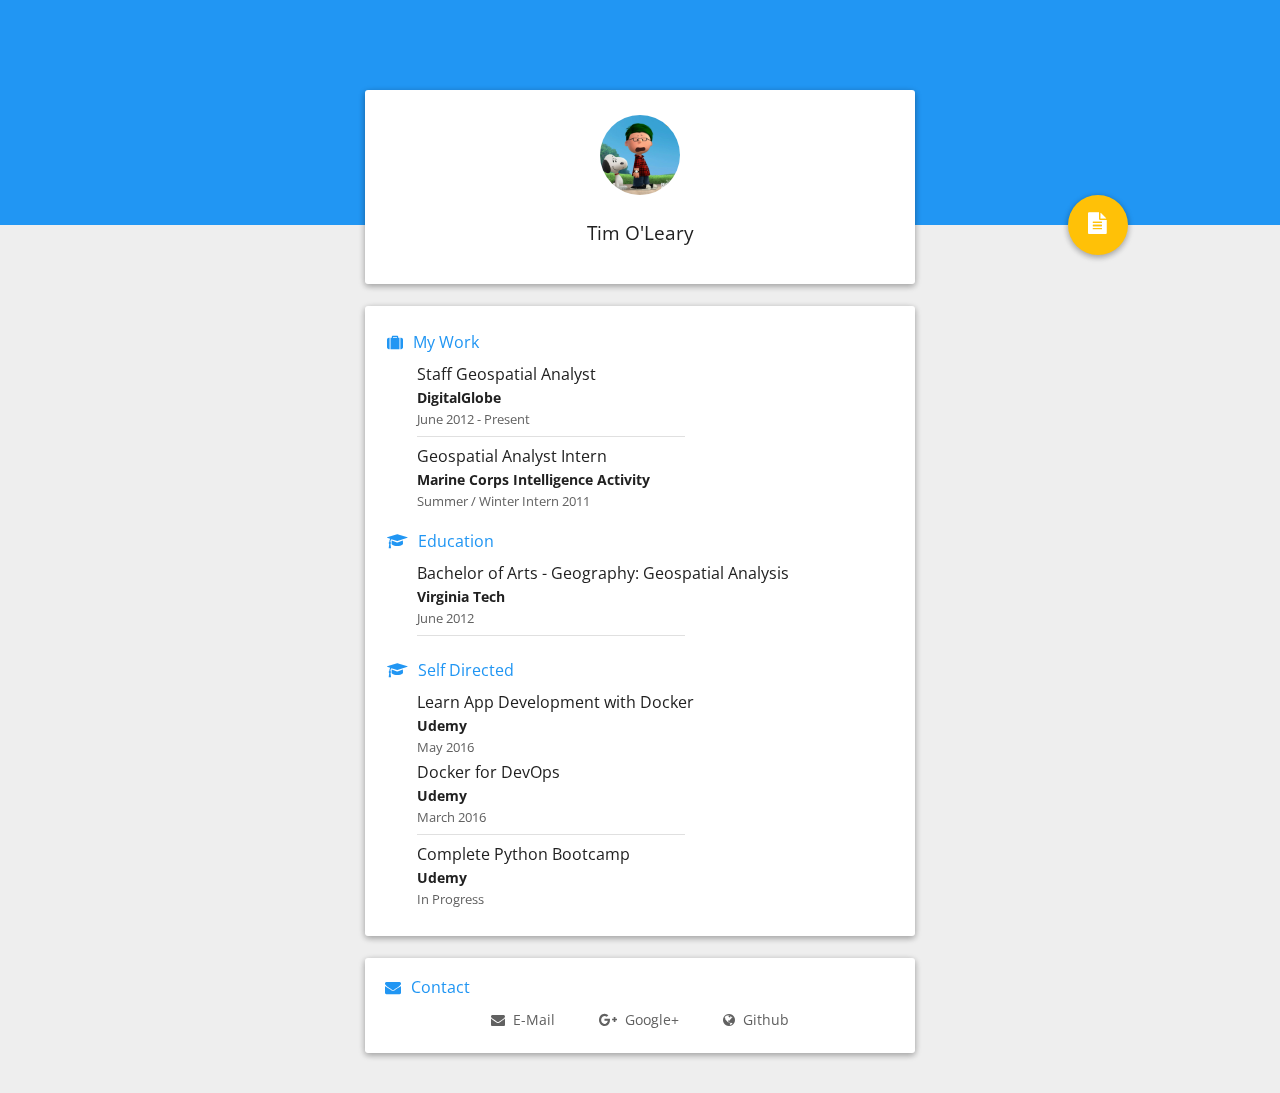
<file: index.html>
<!-- 
	* Personal Cards 1.0 by Luca Cassani *
	
	You can copy, modify, publish, use, sell, 
	or distribute this template for any purpose,
	commercial or non-commercial, and by any means. 
	It requires no special copyright notes nor attribution.
-->

<!DOCTYPE html>
<html lang="en">
<head>
	<title>www.timothydoleary.com</title>
	<link href="css/style.css" rel="stylesheet" type="text/css">
	<link href='https://fonts.googleapis.com/css?family=Open+Sans' rel='stylesheet' type='text/css'>
	<link rel="stylesheet" href="css/font-awesome.min.css">
	<meta name="description" content="Your meta-description here">
	<meta name="author" content="Luca Cassani">
	<meta name="viewport" content="width=device-width, user-scalable=no, initial-scale=1.0, minimum-scale=1.0, maximum-scale=1.0">
	<meta name="theme-color" content="#2196F3">
</head>
<body>
<div id="blue_bg"></div>
<header>
	<div id="quick_card" class="card">
		<div><img id="photo" src="img/peanuts_profile.jpg" /></div> <!-- replace photo in /img/ 705x705 -->
		<h1 id="name">Tim O'Leary</h1>
		<!--<h2 id="description">Your description here</h2>-->
	</div>
</header>
<main>
<div id="about_card" class="card">
	<section class="tab">
		<div class="title"><i class="fa fa-suitcase"></i>My Work</div>
		<div class="content">
			<section class="element"> 
					<div class="name">Staff Geospatial Analyst</div>
					<div class="sec-name">DigitalGlobe</div>
					<div class="info">June 2012 - Present</div>
					<!--<div class="info">Description and <a href="http://yourlinkhere" target="_blank">link</a></div>-->
			</section>
			<hr align="left"/>
			<section class="element">
					<div class="name">Geospatial Analyst Intern</div>
					<div class="sec-name">Marine Corps Intelligence Activity</div>
					<div class="info">Summer / Winter Intern 2011</div>
				<!--<div class="info">Description and <a href="http://yourlinkhere" target="_blank">link</a></div>-->
			</section>
			<!-- You can add more work details ! -->
		</div>
	</section>
	<!--<section class="tab">
		<div class="title"><i class="fa fa-tachometer"></i>Experience</div>
		<div class="content">
			<section class="element"> 
						<div class="name">Staff Geospatial Analyst</div>
						<div class="sec-name">DigitalGlobe</div>
						<div class="info">June 2012 - Present</div>
			</section>
			<hr align="left"/>
			<section class="element"> 
					<div class="name">Geospatial Analyst Intern</div>
					<div class="sec-name">Marine Corps Intelligence Activity</div>
					<div class="info">Summer / Winter Intern 2011</div>
			</section>
		</div>
	</section> -->
	<section class="tab">
		<div class="title"><i class="fa fa-graduation-cap"></i>Education</div>
		<div class="content">
			<section class="element">
				<div class="name">Bachelor of Arts - Geography: Geospatial Analysis</div>
				<div class="sec-name">Virginia Tech</div>
				<div class="info">June 2012</div>
			</section>
			<hr align="left"/>
			<!--<section class="element">
				<div class="name">Your second education</div>
				<div class="info">Date </div>
			</section>-->
			<!-- You can add more education details! -->
		</div>
	</section>
	<section class="tab">
		<div class="title"><i class="fa fa-graduation-cap"></i>Self Directed</div>
		<div class="content">
			<section class="element">
				<div class="name">Learn App Development with Docker</div>
				<div class="sec-name">Udemy</div>
				<div class="info">May 2016</div>
			</section>
			<section class="element">
				<div class="name">Docker for DevOps</div>
				<div class="sec-name">Udemy</div>
				<div class="info">March 2016</div>
			</section>
			<hr align="left"/>
			<section class="element">
				<div class="name">Complete Python Bootcamp</div>
				<div class="sec-name">Udemy</div>
				<div class="info">In Progress</div>
			</section>			
		</div>
	</section>	
</div>
<div id="contact_card" class="card">
	<section class="tab">
		<div class="title"><i class="fa fa-envelope"></i>Contact</div>
		<div class="content">
			<div class="contacts"><a href="mailto:olearytd12@gmail.com"><i class="fa fa-envelope"></i>&nbsp; E-Mail</a></div>
			<div class="contacts"><a href="https://plus.google.com/u/0/102607583582289385514/posts" target="_blank"><i class="fa fa-google-plus"></i>&nbsp; Google+</a></div>
			<div class="contacts"><a href="https://www.github.com/olearytd" target="_blank"><i class="fa fa-globe"></i>&nbsp; Github </a></div>
			<!-- You can add more contacts! -->
		</div>
	</section>
</div>
<a href="resume/TimothyOLeary_GeospatialAnalyst.pdf" target="_blank">
	<!--<div id="fab">&nbsp;<i class="fa fa-envelope"></i>&nbsp;</div>-->
	<div id="fab">&nbsp;<i class="fa fa-file-text"></i>&nbsp;</div>
</a>
</main>
<footer>
  <!--<small>Personal Cards, <a href="http://www.timothydoleary.com" target="_blank">Tim O'Leary</a></small>-->
</footer>
</body>
</html>
</file>
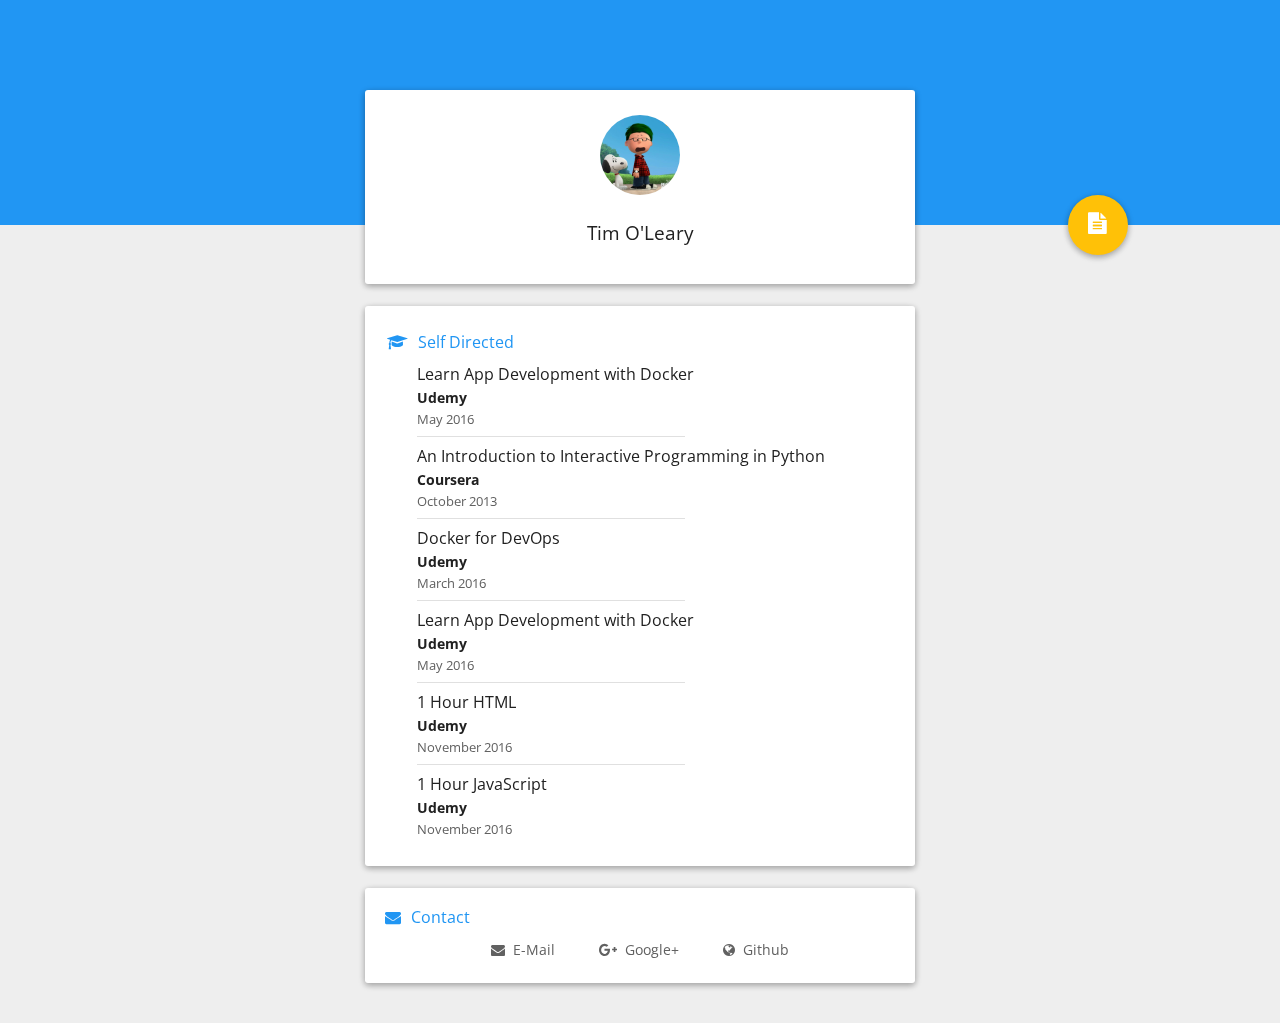
<file: studies.html>
<!-- 
	* Personal Cards 1.0 by Luca Cassani *
	
	You can copy, modify, publish, use, sell, 
	or distribute this template for any purpose,
	commercial or non-commercial, and by any means. 
	It requires no special copyright notes nor attribution.
-->

<!DOCTYPE html>
<html lang="en">
<head>
	<title>www.timothydoleary.com</title>
	<link href="css/style.css" rel="stylesheet" type="text/css">
	<link href='https://fonts.googleapis.com/css?family=Open+Sans' rel='stylesheet' type='text/css'>
	<link rel="stylesheet" href="css/font-awesome.min.css">
	<meta name="description" content="Your meta-description here">
	<meta name="author" content="Luca Cassani">
	<meta name="viewport" content="width=device-width, user-scalable=no, initial-scale=1.0, minimum-scale=1.0, maximum-scale=1.0">
	<meta name="theme-color" content="#2196F3">
</head>
<body>
<div id="blue_bg"></div>
<header>
	<div id="quick_card" class="card">
		<div><img id="photo" src="img/peanuts_profile.jpg" /></div> <!-- replace photo in /img/ 705x705 -->
		<h1 id="name">Tim O'Leary</h1>
		<!--<h2 id="description">Your description here</h2>-->
	</div>
</header>
<main>
<div id="about_card" class="card">
	<section class="tab">
		<div class="title"><i class="fa fa-graduation-cap"></i>Self Directed</div>
		<div class="content">
			<section class="element">
				<div class="name">Learn App Development with Docker</div>
				<div class="sec-name">Udemy</div>
				<div class="info">May 2016</div>
			</section>
			<hr align="left"/>			
			<section class="element">
				<div class="name">An Introduction to Interactive Programming in Python</div>
				<div class="sec-name">Coursera</div>
				<div class="info">October 2013</div>
			</section>	
			<hr align="left"/>					
			<section class="element">
				<div class="name">Docker for DevOps</div>
				<div class="sec-name">Udemy</div>
				<div class="info">March 2016</div>
			</section>
			<hr align="left"/>			
			<section class="element">
				<div class="name">Learn App Development with Docker</div>
				<div class="sec-name">Udemy</div>
				<div class="info">May 2016</div>
			</section>	
			<hr align="left"/>					
			<section class="element">
				<div class="name">1 Hour HTML</div>
				<div class="sec-name">Udemy</div>
				<div class="info">November 2016</div>
			</section>
			<hr align="left"/>						
			<section class="element">
				<div class="name">1 Hour JavaScript</div>
				<div class="sec-name">Udemy</div>
				<div class="info">November 2016</div>
			</section>			
		</div>
	</section>	
</div>
<div id="contact_card" class="card">
	<section class="tab">
		<div class="title"><i class="fa fa-envelope"></i>Contact</div>
		<div class="content">
			<div class="contacts"><a href="mailto:olearytd12@gmail.com"><i class="fa fa-envelope"></i>&nbsp; E-Mail</a></div>
			<div class="contacts"><a href="https://plus.google.com/u/0/102607583582289385514/posts" target="_blank"><i class="fa fa-google-plus"></i>&nbsp; Google+</a></div>
			<div class="contacts"><a href="https://www.github.com/olearytd" target="_blank"><i class="fa fa-globe"></i>&nbsp; Github </a></div>
		</div>
	</section>
</div>
<a href="resume/TimothyOLeary_GeospatialAnalyst.pdf" target="_blank">
	<div id="fab">&nbsp;<i class="fa fa-file-text"></i>&nbsp;</div>
</a>
</main>
<footer>
  <!--<small>Personal Cards, <a href="http://www.timothydoleary.com" target="_blank">Tim O'Leary</a></small>-->
</footer>
</body>
</html>
</file>
<file: css/style.css>
/*  
	* Personal Cards 1.0 by Luca Cassani *
	
	You can copy, modify, publish, use, sell, 
	or distribute this template for any purpose,
	commercial or non-commercial, and by any means. 
	It requires no special copyright notes nor attribution.	
*/

*{
	box-sizing: border-box;
}
body{
	margin:0;
	padding:0;
	color:#212121;
	background-color:#EEEEEE;
	font-family: 'Open Sans', sans-serif;
}
a{
	color:#2196F3; /*Change link color */
	text-decoration:none;
}
a:hover{
	color:#64B5F6; /*Change link color (on mouse over)*/
}
#blue_bg{
	z-index:-1;
	position:fixed;
	width:100%;
	height:25%;
	top:0;
	background-color:#2196F3; /* Change top background color */
}
.card{
	width:550px;
	margin:0 auto;
	color:#212121;
	background-color:#fff;
	border-radius: 3px;
	box-shadow: 0 2px 7px 0 rgba(0, 0, 0, 0.19), 0 2px 6px 0 rgba(0, 0, 0, 0.2);
	overflow:auto;
}
#quick_card{
	padding:25px;
	margin-top:10vh;
	text-align:center;
}
#quick_card #photo{
	height:80px;
	width:80px;
	border-radius:99px;
}
#quick_card #name{
	font-weight:normal;
	margin-top:20px;
	font-size:19px;
	color:#212121;
}
#quick_card #description{
	font-weight:normal;
	margin-top:15px;
	font-size:15px;
	color:#616161;
}
#about_card{
	position:relative;
	padding:15px 32px 8px 32px;
	margin-top:22px;
}
#about_card>.tab{
	margin-top:10px;
	margin-bottom:10px;
}
#about_card>.tab>.title{
	font-size:16px;
	color:#2196F3; /*Change title and title icon color (About Card)*/
}
.title i{
	position:relative;
	left:-10px;
}
#about_card>.tab>.content{
	padding:5px 20px 5px 20px;
	position:relative;
}
#about_card .element{
	margin-bottom:5px;
	margin-top:5px;
}
#about_card .element .name{
	color:#212121;
	font-size:16px;
	margin-bottom:3px;
}

#about_card .element .sec-name{
	color:#212121;
	font-size:14px;
	margin-bottom:3px;
	font-weight: bold;

}

#about_card .element .info{
	color:#616161;
	font-size:13px;
}
hr{
	width:60%;
	color: #E0E0E0;
	background-color: #E0E0E0;
	height:1px;
	border:0;
}
#contact_card{
	position:relative;
	padding:15px 30px 15px 30px;
	margin-top:22px;
	margin-bottom:40px;
}
#contact_card>.tab{
	margin-top:3px;
	margin-bottom:8px;
}
#contact_card>.tab>.title{
	font-size:16px;
	color:#2196F3; /*Change title and title icon color (Contact Card)*/
}
#contact_card>.tab>.content{
	padding-top:10px;
	text-align:center;
}
#contact_card>.tab>.content>.contacts{
	margin:0 20px 0 20px;
	display:inline-block;
	font-size:14px;
	color:#212121;
}
#contact_card a{
	color:#616161;
	text-decoration:none; /*Change link color (ONLY Contact Card)*/
}
#contact_card a:hover{
	color:#9E9E9E; /*Change link color (on mouse over, ONLY Contact Card) */
}
#fab{
	position:fixed;
	width:60px;
	height:60px;
	line-height: 60px;
	text-align:center;
	background-color:#FFC107; /*Change FAB background color */
	border-radius:99px;
	box-shadow: 0 2px 7px 0 rgba(0, 0, 0, 0.19), 0 2px 6px 0 rgba(0, 0, 0, 0.2);
}
#fab i{
	color:#fff;
	font-size:22px;
}
#fab:hover{
	background-color:#FFD54F; /*Change FAB background color (on mouse over) */
}

footer{
	z-index:-1;
	position:fixed;
	bottom:0;
	width:100%;
	text-align:center;
	text-align:center;
	font-size:15px;
	color:#757575;
	padding-bottom:10px;
	font-weight: bold;
}
/* MEDIA */
@media (min-width: 961px){
	#fab{
		top:calc(25% - 30px);
		right:calc((100% - 550px)/4 - 30px);
	}
}
@media (min-width: 481px) and (max-width: 960px) {
	.card{
		width:80%;
	}
	#fab{
		bottom:2%;
		right:2%;
	}
}
@media (max-width: 480px){
	.card{
		width:90%;
	}
	#fab{
		bottom:2%;
		right:2%;
	}
}
</file>
